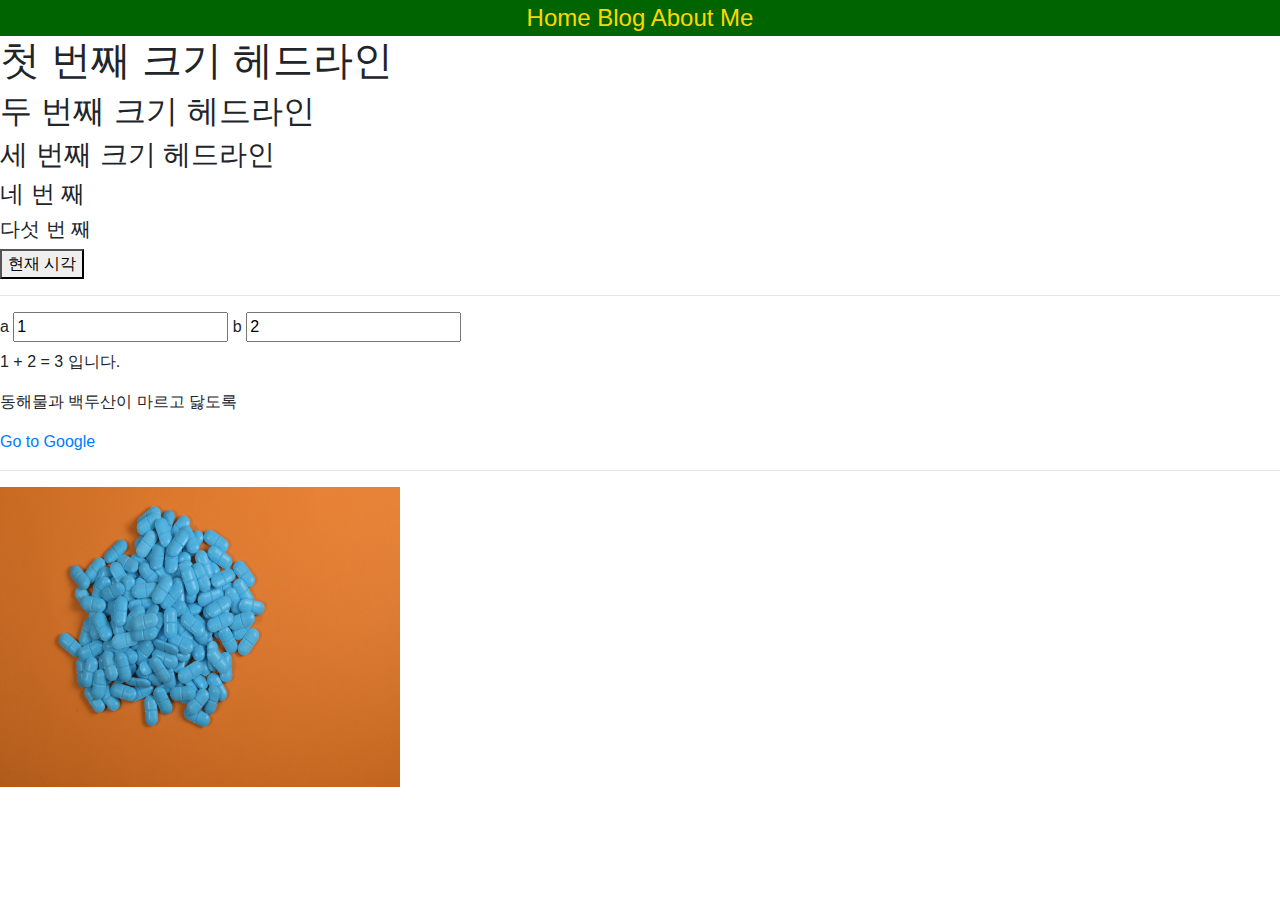
<file: index.html>
<!DOCTYPE html>
<html>
<head>
    <title>GGne's Website</title>
    <link rel="stylesheet" href="../practice.css" type="text/css">
    <script type="text/javascript" src="./add_two_num.js"></script>
    <script type="text/javascript" src="./what_time_isit.js"></script>
    <link href="./bootstrap4/css/bootstrap.min.css" rel="stylesheet" type="text/css">

    <!-- add bootstrap css link -->
    <!-- <link rel="stylesheet" href="https://cdn.jsdelivr.net/npm/bootstrap@4.6.1/dist/css/bootstrap.min.css" integrity="sha384-zCbKRCUGaJDkqS1kPbPd7TveP5iyJE0EjAuZQTgFLD2ylzuqKfdKlfG/eSrtxUkn" crossorigin="anonymous"> -->

</head>
<body>
    <nav>
        <a href="./index.html">Home</a>
        <a href="./blog_list.html">Blog</a>
        <a href="./about_me.html">About Me</a>
    </nav>

    <h1>첫 번째 크기 헤드라인</h1>
    <h2>두 번째 크기 헤드라인</h2>
    <h3>세 번째 크기 헤드라인</h3>
    <h4>네 번 째</h4>
    <h5>다섯 번 째</h5>

    <!-- add button -->
    <button onclick="whatTimeIsIt()">현재 시각</button>
    <br>
    <hr>

    <label for="inputA"> a
        <input id="inputA" value=1 onkeyup=doSomething()>
    </label>

    <label for="inputB"> b
        <input id="inputB" value=2 onkeyup=doSomething()>
    </label>

    <p>
        <span id="valueA">1</span> + <span id="valueB">2</span> = <span id="valueC">3</span> 입니다.
    </p>

    <p>동해물과 백두산이 마르고 닳도록</p>
    <a href="https://google.com">Go to Google</a>

    <hr>

    <img src="../images/test1234.jpg" width="400" height="300">


    <!-- add bootstrap bundle (js) -->
    <script src="https://cdn.jsdelivr.net/npm/jquery@3.5.1/dist/jquery.slim.min.js" integrity="sha384-DfXdz2htPH0lsSSs5nCTpuj/zy4C+OGpamoFVy38MVBnE+IbbVYUew+OrCXaRkfj" crossorigin="anonymous"></script>
    <script src="https://cdn.jsdelivr.net/npm/bootstrap@4.6.1/dist/js/bootstrap.bundle.min.js" integrity="sha384-fQybjgWLrvvRgtW6bFlB7jaZrFsaBXjsOMm/tB9LTS58ONXgqbR9W8oWht/amnpF" crossorigin="anonymous"></script>
</body>
</html>
</file>
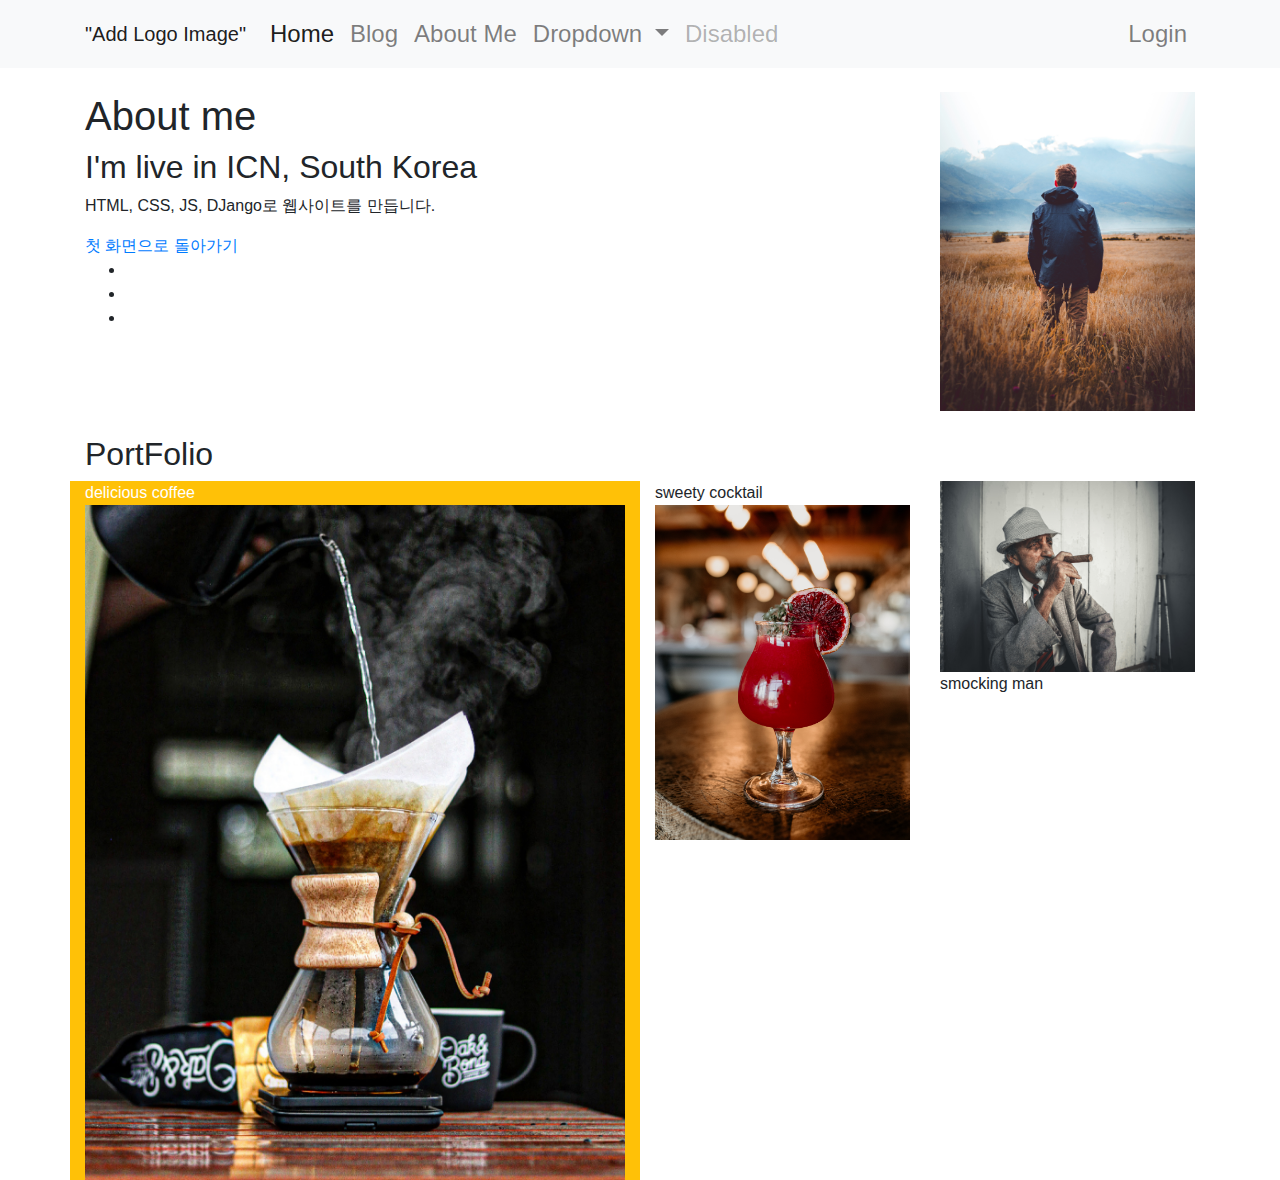
<file: about_me.html>
<!DOCTYPE html>
<html>
<head>
    <title>About Me</title>
    <!-- add css file -->
    <link rel="stylesheet" href="../practice.css" type="text/css">
    <script type="text/javascript" src="./what_time_isit.js"></script>
    <link href="./bootstrap4/css/bootstrap.min.css" rel="stylesheet" type="text/css">

</head>
<body>

    <!--####### add nav bar #######-->
    <nav class="navbar navbar-expand-lg navbar-light bg-light">
        <div class="container">
            <a class="navbar-brand" href="./index.html"> "Add Logo Image"</a>
            <button class="navbar-toggler" type="button" data-toggle="collapse" data-target="#navbarSupportedContent" aria-controls="navbarSupportedContent" aria-expanded="false" aria-label="Toggle navigation">
            <span class="navbar-toggler-icon"></span>
            </button>
            <div class="collapse navbar-collapse" id="navbarSupportedContent">
                <ul class="navbar-nav mr-auto">
                    <li class="nav-item active">
                    <a class="nav-link" href="./index.html">Home <span class="sr-only">(current)</span></a>
                    </li>
                    <li class="nav-item">
                    <a class="nav-link" href="./blog_list.html">Blog</a>
                    </li>
                    <li class="nav-item">
                        <a class="nav-link" href="./about_me.html">About Me</a>
                    </li>
                    <li class="nav-item dropdown">
                    <a class="nav-link dropdown-toggle" href="#" id="navbarDropdown" role="button" data-toggle="dropdown" aria-expanded="false">
                        Dropdown
                    </a>
                    <div class="dropdown-menu" aria-labelledby="navbarDropdown">
                        <a class="dropdown-item" href="#">Action</a>
                        <a class="dropdown-item" href="#">Another action</a>
                        <div class="dropdown-divider"></div>
                        <a class="dropdown-item" href="#">Something else here</a>
                    </div>
                    </li>
                    <li class="nav-item">
                    <a class="nav-link disabled">Disabled</a>
                    </li>
                </ul>
                <!-- login  -->
                <ul class="navbar-nav ml-auto">
                    <li class="nav-item">
                        <a class="nav-link" href="#">Login</a>
                    </li>
                </ul>
            </div>
        </div>
    </nav>

    <!-- 컨테이너를 이용한 여백관리 -->
    <div class="container">
        <!-- my-x : 마진 값 추가-->
        <div class="row my-4">      
            <!-- 9:3으로 구분 -->
            <div class="col-9"> 
                <h1>About me</h1>
                <h2>I'm live in ICN, South Korea</h2>
                
                <p>HTML, CSS, JS, DJango로 웹사이트를 만듭니다.</p>
                <a href="../index.html">첫 화면으로 돌아가기</a>

                <ul>
                    <li></li>
                    <li></li>
                    <li></li>
                </ul>

            </div>
            <div class="col-3">
                <!-- img-fluid : 이미지가 동적으로 크기 조정됨. -->
                <img src="../images/human.jpg" class="img-fluid">
            </div>
        </div>
    </div>

    <div class="container">
        <!-- 2:1:1으로 구분 -->
        <div class="row">
            <div class="col-12">
                <h2>PortFolio</h2>
            </div>
            <div class="col-sm col-lg-6 bg-warning text-white">
                delicious coffee
                <img src="./images/popol_img1.jpg" class="img-fluid">
            </div>
            <div class="col-sm col-lg-3">
                sweety cocktail
                <img src="./images/popol_img2.jpg" class="img-fluid">
            </div>
            <div class="col-sm col-lg-3">
                <img src="./images/popol_img3.jpg" class="img-fluid">
                smocking man
            </div>
        </div>
    </div>

    <!-- add bootstrap bundle (js) -->
    <script src="https://cdn.jsdelivr.net/npm/jquery@3.5.1/dist/jquery.slim.min.js" integrity="sha384-DfXdz2htPH0lsSSs5nCTpuj/zy4C+OGpamoFVy38MVBnE+IbbVYUew+OrCXaRkfj" crossorigin="anonymous"></script>
    <script src="https://cdn.jsdelivr.net/npm/bootstrap@4.6.1/dist/js/bootstrap.bundle.min.js" integrity="sha384-fQybjgWLrvvRgtW6bFlB7jaZrFsaBXjsOMm/tB9LTS58ONXgqbR9W8oWht/amnpF" crossorigin="anonymous"></script>

</body>
</html>
</file>
<file: practice.css>
nav {
    background-color: darkgreen; 
    font-size: 150%;
    text-align: center;
}

nav a { color: gold; }
</file>
